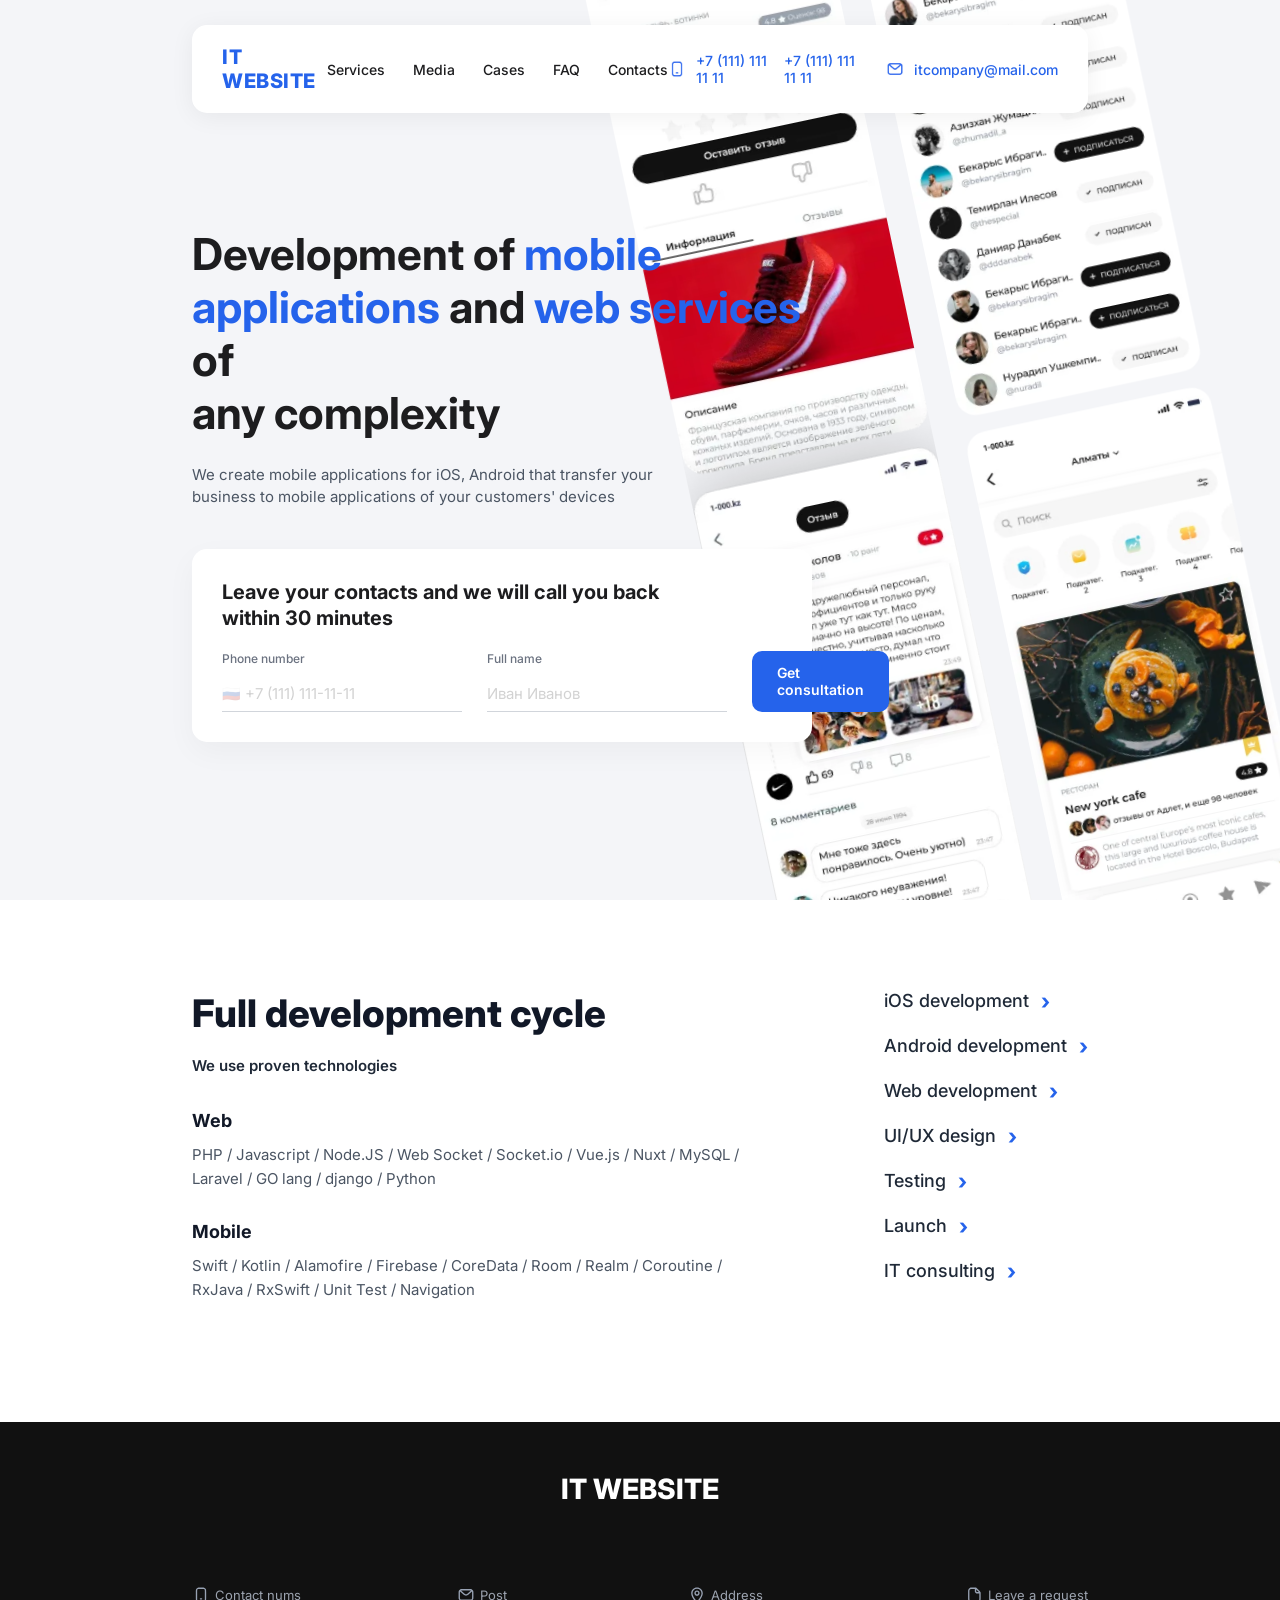
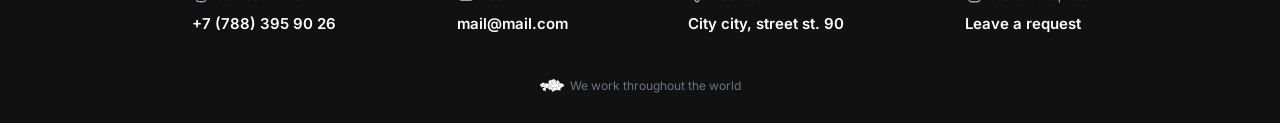
<file: src/index.html>
<!DOCTYPE html>
<html lang="ru">
<head>
    <meta charset="UTF-8">
    <meta name="viewport" content="width=device-width, initial-scale=1.0">
    <title>IT WEBSITE</title>
    <link href="https://fonts.googleapis.com/css2?family=Inter:wght@400;500;600;700;800&display=swap" rel="stylesheet">
    <link rel="stylesheet" href="assets/style/index.css">
</head>
<body>
    <div class="page-background">
        <input type="checkbox" id="menu-toggle" class="menu-checkbox">
        <header class="header-mobile">
            <label for="menu-toggle" class="burger-btn" aria-label="Open menu">
                <span></span>
                <span></span>
                <span></span>
            </label>
            <div class="company-logo">
                <span>IT WEBSITE</span>
            </div>
            <div class="mobile-header-contact">
                <a href="mailto:itcompany@mail.com">
                    <img src="assets/img/email.png" alt="Email">
                </a>
            </div>
        </header>
        <div class="mobile-menu" id="mobileMenu">
            <label for="menu-toggle" class="close-btn" aria-label="Close menu">&times;</label>
            <div class="mobile-menu-logo">
                <span>IT WEBSITE</span>
            </div>
            <nav class="mobile-nav-links">
                <a href="#services" class="mob-link">Services</a>
                <a href="#media" class="mob-link">Media</a>
                <a href="#cases" class="mob-link">Cases</a>
                <a href="#faq" class="mob-link">FAQ</a>
                <a href="#contacts" class="mob-link">Contacts</a>
            </nav>
            <div class="mobile-menu-contacts">
                <div class="contact-group">
                    <a href="tel:+71111111111" class="contact-link">
                        <img src="assets/img/phone.png" alt="phone"> +7 (111) 111 11 11
                    </a>
                    <a href="tel:+71111111111" class="contact-link">
                        <img src="assets/img/phone.png" alt="phone"> +7 (111) 111 11 11
                    </a>
                </div>
                <div class="contact-group">
                    <a href="mailto:itcompany@mail.com" class="contact-link">
                        <img src="assets/img/email.png" alt="email"> itcompany@mail.com
                    </a>
                </div>
            </div>
        </div>
        <header class="header-pc">
            <h4 class="logo">IT WEBSITE</h4>
            <nav class="navigation">
                <a href="#services">Services</a>
                <a href="#media">Media</a>
                <a href="#cases">Cases</a>
                <a href="#faq">FAQ</a>
                <a href="#contacts">Contacts</a>
            </nav>
            <div class="contacts">
                <div class="contact-group phone-group">
                    <img src="assets/img/phone.png" alt="phone">
                    <a href="tel:+71111111111">+7 (111) 111 11 11</a>
                    <a href="tel:+71111111111">+7 (111) 111 11 11</a>
                </div>
                <div class="contact-group mail-group">
                    <img src="assets/img/email.png" alt="email">
                    <a href="mailto:itcompany@mail.com">itcompany@mail.com</a>
                </div>
            </div>
        </header>
        <div class="hero-bg-animation" aria-hidden="true">
            <div class="hero-column hero-column--up">
                <div class="hero-column__track">
                    <img src="assets/img/column-left.webp" alt="">
                    <img src="assets/img/column-left.webp" alt="">
                </div>
            </div>
            <div class="hero-column hero-column--down">
                <div class="hero-column__track">
                    <img src="assets/img/column-right.webp" alt="">
                    <img src="assets/img/column-right.webp" alt="">
                </div>
            </div>
        </div>

        <main class="hero-main">
            <div class="description-text">
                <h1>
                    Development of <span>mobile<br>applications</span> and <span>web services</span> of<br>any complexity
                </h1>
                <p>
                    We create mobile applications for iOS, Android that transfer your business to mobile applications of your customers' devices
                </p>
            </div>
            <div class="get-contacts">
                <h4>
                    Leave your contacts and we will call you back<br>within 30 minutes
                </h4>
                <div class="get-contacts-form">
                    <form>
                        <div class="input-group">
                            <label for="phone-number">Phone number</label>
                            <input type="tel" placeholder="🇷🇺 +7 (111) 111-11-11" id="phone-number">
                        </div>
                        <div class="input-group">
                            <label for="full-name">Full name</label>
                            <input type="text" placeholder="Иван Иванов" id="full-name">
                        </div>
                        <button type="submit">Get<br>consultation</button>
                    </form>
                </div>
            </div>
        </main>
    </div>
    <section class="technologies-section">
        <div class="text-technologies">
            <h3>Full development cycle</h3>
            <p class="tech-subtitle">We use proven technologies</p>
            <div class="tech-group">
                <h4>Web</h4>
                <p>PHP / Javascript / Node.JS / Web Socket / Socket.io / Vue.js / Nuxt / MySQL / Laravel / GO lang / django / Python</p>
            </div>
            <div class="tech-group">
                <h4>Mobile</h4>
                <p>Swift / Kotlin / Alamofire / Firebase / CoreData / Room / Realm / Coroutine / RxJava / RxSwift / Unit Test / Navigation</p>
            </div>
        </div>
        <div class="list-technologies">
            <ul>
                <li><a href="#">iOS development</a></li>
                <li><a href="#">Android development</a></li>
                <li><a href="#">Web development</a></li>
                <li><a href="#">UI/UX design</a></li>
                <li><a href="#">Testing</a></li>
                <li><a href="#">Launch</a></li>
                <li><a href="#">IT consulting</a></li>
            </ul>
        </div>
    </section>
    <footer>
        <div class="footer-container">
            <h2>IT WEBSITE</h2>
            <div class="first-column"></div>
            <div class="footer-contacts">
                <div class="footer-contact">
                    <span><img src="assets/img/phone_black.svg" alt="phone">Contact nums</span>
                    <a href="tel:+77883959026">+7 (788) 395 90 26</a>
                </div>
                <div class="footer-contact">
                    <span><img src="assets/img/mail_black.svg" alt="mail">Post</span>
                    <a href="mailto:mail@mail.com">mail@mail.com</a>
                </div>
                <div class="footer-contact">
                    <span><img src="assets/img/place.svg" alt="place">Address</span>
                    <address>City city, street st. 90</address>
                </div>
                <div class="footer-contact">
                    <span><img src="assets/img/document.svg" alt="doc">Leave a request</span>
                    <a href="#">Leave a request</a>
                </div>
            </div>
            <p class="footer-note">
                <img src="assets/img/Vector.svg" alt="vector">
                We work throughout the world
            </p>
        </div>
    </footer>
</body>
</html>
</file>
<file: src/assets/style/index.css>
@charset "UTF-8";
* {
  margin: 0;
  padding: 0;
  box-sizing: border-box;
  font-family: "Inter", sans-serif;
}

html {
  height: 100%;
}

body {
  display: flex;
  min-height: 100%;
  flex-direction: column;
  background-color: #F4F5F8;
  color: #1D1D1F;
  margin: 0;
}

.menu-checkbox {
  display: none;
}

.header-pc {
  position: fixed;
  top: 25px;
  left: 50%;
  transform: translateX(-50%);
  width: 70%;
  max-width: 1200px;
  background: #FFFFFF;
  border-radius: 15px;
  padding: 20px 30px;
  display: flex;
  align-items: center;
  justify-content: space-between;
  box-shadow: 0 4px 24px rgba(0, 0, 0, 0.06);
  z-index: 1000;
}
.header-pc .logo {
  color: #2563EB;
  font-size: 20px;
  font-weight: 800;
  letter-spacing: 0.5px;
}
.header-pc .navigation {
  display: flex;
  gap: 28px;
}
.header-pc .navigation a {
  text-decoration: none;
  color: #1D1D1F;
  font-size: 14px;
  font-weight: 500;
  transition: color 0.2s;
}
.header-pc .navigation a:hover {
  color: #2563EB;
}
.header-pc .contacts {
  display: flex;
  align-items: center;
  gap: 24px;
}
.header-pc .contacts .contact-group {
  display: flex;
  align-items: center;
  gap: 10px;
}
.header-pc .contacts a {
  text-decoration: none;
  color: #2563EB;
  font-size: 14px;
  font-weight: 500;
}
.header-pc .contacts img {
  width: 18px;
  height: 18px;
}
@media (max-width: 769px) {
  .header-pc {
    display: none;
  }
}

.header-mobile {
  display: none;
}
@media (max-width: 769px) {
  .header-mobile {
    display: flex;
    justify-content: space-between;
    align-items: center;
    position: sticky;
    top: 15px;
    margin: 15px 30px;
    padding: 14px 22px;
    background: #FFFFFF;
    border-radius: 12px;
    box-shadow: 0 4px 18px rgba(0, 0, 0, 0.06);
    z-index: 100;
  }
}
@media (max-width: 426px) {
  .header-mobile {
    margin: 10px 15px;
    padding: 12px 16px;
    position: relative;
  }
}
.header-mobile .burger-btn {
  display: flex;
  flex-direction: column;
  justify-content: space-between;
  width: 24px;
  height: 18px;
  cursor: pointer;
}
.header-mobile .burger-btn span {
  display: block;
  width: 100%;
  height: 3px;
  background-color: #2563EB;
  border-radius: 2px;
}
.header-mobile .company-logo span {
  font-size: 18px;
  font-weight: 800;
  color: #2563EB;
}
@media (max-width: 426px) {
  .header-mobile .company-logo {
    position: absolute;
    left: 50%;
    transform: translateX(-50%);
  }
}
.header-mobile .mobile-header-contact {
  display: block;
}
.header-mobile .mobile-header-contact img {
  width: 22px;
  height: 22px;
  display: block;
}
@media (max-width: 426px) {
  .header-mobile .mobile-header-contact {
    display: none;
  }
}

.mobile-menu {
  display: none;
}
.mobile-menu .close-btn {
  position: absolute;
  top: 25px;
  right: 30px;
  font-size: 36px;
  color: #9CA3AF;
  cursor: pointer;
  line-height: 1;
}
@media (max-width: 426px) {
  .mobile-menu .close-btn {
    top: 20px;
    right: 20px;
    font-size: 32px;
  }
}
.mobile-menu .mobile-menu-logo span {
  color: #2563EB;
  font-size: 28px;
  font-weight: 800;
}
@media (max-width: 426px) {
  .mobile-menu .mobile-menu-logo span {
    font-size: 24px;
  }
}
.mobile-menu .mobile-nav-links {
  display: flex;
  flex-direction: column;
  align-items: center;
  gap: 24px;
}
@media (max-width: 426px) {
  .mobile-menu .mobile-nav-links {
    gap: 20px;
  }
}
.mobile-menu .mobile-nav-links .mob-link {
  font-size: 20px;
  font-weight: 600;
  color: #1D1D1F;
  text-decoration: none;
}
@media (max-width: 426px) {
  .mobile-menu .mobile-nav-links .mob-link {
    font-size: 18px;
  }
}
.mobile-menu .mobile-menu-contacts {
  display: flex;
  flex-direction: row;
  gap: 25px;
  align-items: center;
  justify-content: center;
  flex-wrap: wrap;
}
@media (max-width: 426px) {
  .mobile-menu .mobile-menu-contacts {
    flex-direction: column;
    gap: 14px;
  }
}
.mobile-menu .mobile-menu-contacts .contact-group {
  display: flex;
  flex-direction: row;
  gap: 20px;
  align-items: center;
}
@media (max-width: 426px) {
  .mobile-menu .mobile-menu-contacts .contact-group {
    flex-direction: column;
    gap: 12px;
  }
}
.mobile-menu .mobile-menu-contacts .contact-link {
  display: flex;
  align-items: center;
  gap: 8px;
  color: #2563EB;
  font-size: 14px;
  font-weight: 500;
  text-decoration: none;
}
.mobile-menu .mobile-menu-contacts .contact-link img {
  width: 16px;
  height: 16px;
}

@media (max-width: 769px) {
  .menu-checkbox:checked ~ .mobile-menu {
    display: flex;
    flex-direction: column;
    justify-content: space-between;
    align-items: center;
    position: fixed;
    top: 0;
    left: 0;
    width: 100%;
    height: 100vh;
    background-color: #FFFFFF;
    z-index: 2000;
    padding: 35px 30px 45px;
    box-sizing: border-box;
  }
}
@media (max-width: 426px) {
  .menu-checkbox:checked ~ .mobile-menu {
    padding: 25px 20px 35px;
  }
}

.page-background {
  display: flex;
  flex-direction: column;
  min-height: 100vh;
  background-color: #F4F5F8;
  position: relative;
  overflow: hidden;
}
@media (max-width: 769px) {
  .page-background {
    min-height: auto;
  }
}
@media (max-width: 426px) {
  .page-background {
    min-height: auto;
  }
}

.hero-bg-animation {
  position: absolute;
  top: -120px;
  right: 2%;
  width: 580px;
  height: 140%;
  overflow: hidden;
  pointer-events: none;
  z-index: 1;
  display: flex;
  justify-content: center;
  gap: 30px;
  transform: rotate(-12deg);
}
@media (max-width: 769px) {
  .hero-bg-animation {
    display: flex;
    top: -60px;
    right: -70px;
    width: 440px;
    height: 130%;
    gap: 20px;
    transform: rotate(-12deg);
    opacity: 0.85;
  }
}
@media (max-width: 426px) {
  .hero-bg-animation {
    display: flex;
    top: 230px;
    left: 50%;
    right: auto;
    width: 380px;
    height: 520px;
    gap: 15px;
    transform: translateX(-50%) rotate(-12deg);
    opacity: 1;
  }
}
.hero-bg-animation .hero-column {
  width: 250px;
  flex-shrink: 0;
  overflow: hidden;
}
@media (max-width: 769px) {
  .hero-bg-animation .hero-column {
    width: 190px;
  }
}
@media (max-width: 426px) {
  .hero-bg-animation .hero-column {
    width: 165px;
  }
}
.hero-bg-animation .hero-column .hero-column__track {
  display: flex;
  flex-direction: column;
  will-change: transform;
}
.hero-bg-animation .hero-column .hero-column__track img {
  width: 100%;
  height: auto;
  display: block;
  -webkit-user-select: none;
     -moz-user-select: none;
          user-select: none;
}
.hero-bg-animation .hero-column--up .hero-column__track {
  animation: scrollUp 25s linear infinite;
}
.hero-bg-animation .hero-column--down .hero-column__track {
  animation: scrollDown 28s linear infinite;
}

@keyframes scrollUp {
  0% {
    transform: translateY(0);
  }
  100% {
    transform: translateY(-50%);
  }
}
@keyframes scrollDown {
  0% {
    transform: translateY(-50%);
  }
  100% {
    transform: translateY(0);
  }
}
.hero-main {
  position: relative;
  z-index: 2;
  width: 70%;
  max-width: 1200px;
  margin: 0 auto;
  padding-top: 150px;
  padding-bottom: 80px;
  display: flex;
  flex-direction: column;
  justify-content: center;
  gap: 40px;
  flex: 1 0 auto;
}
@media (max-width: 769px) {
  .hero-main {
    width: 100%;
    padding: 40px 30px 60px;
    gap: 30px;
  }
}
@media (max-width: 426px) {
  .hero-main {
    padding: 20px 16px 40px;
    gap: 0;
  }
}

.description-text h1 {
  font-size: 44px;
  font-weight: 700;
  line-height: 1.2;
  margin-bottom: 24px;
  color: #1D1D1F;
  width: 650px;
  max-width: 100%;
}
.description-text h1 span {
  color: #2563EB;
}
@media (max-width: 769px) {
  .description-text h1 {
    font-size: 28px;
    line-height: 1.25;
    margin-bottom: 16px;
    max-width: 380px;
  }
}
@media (max-width: 426px) {
  .description-text h1 {
    font-size: 24px;
    margin-bottom: 12px;
    width: 100%;
    max-width: 100%;
  }
}
.description-text p {
  font-size: 15px;
  line-height: 1.5;
  color: #4B5563;
  width: 520px;
  max-width: 100%;
}
@media (max-width: 769px) {
  .description-text p {
    font-size: 13px;
    max-width: 380px;
  }
}
@media (max-width: 426px) {
  .description-text p {
    line-height: 1.45;
    width: 100%;
  }
}

.get-contacts {
  background: #FFFFFF;
  border-radius: 15px;
  padding: 30px;
  width: 620px;
  max-width: 100%;
  box-shadow: 0 10px 30px rgba(0, 0, 0, 0.04);
}
.get-contacts h4 {
  font-size: 20px;
  font-weight: 700;
  margin-bottom: 20px;
  line-height: 1.3;
}
@media (max-width: 769px) {
  .get-contacts h4 {
    font-size: 16px;
    margin-bottom: 16px;
  }
}
@media (max-width: 426px) {
  .get-contacts h4 {
    font-size: 16px;
  }
}
@media (max-width: 769px) {
  .get-contacts {
    max-width: 380px;
    padding: 22px;
  }
}
@media (max-width: 426px) {
  .get-contacts {
    width: 100%;
    max-width: 100%;
    padding: 20px 16px;
    margin-top: 550px;
  }
}

.get-contacts-form form {
  display: flex;
  flex-direction: row;
  gap: 25px;
}
@media (max-width: 769px) {
  .get-contacts-form form {
    flex-direction: column;
    align-items: stretch;
    gap: 16px;
  }
}
@media (max-width: 426px) {
  .get-contacts-form form {
    gap: 14px;
  }
}
.get-contacts-form .input-group {
  display: flex;
  flex-direction: column;
  gap: 10px;
}
.get-contacts-form .input-group label {
  font-size: 12px;
  color: #6B7280;
  font-weight: 500;
}
.get-contacts-form .input-group input {
  border: none;
  border-bottom: 1px solid #D1D5DB;
  padding: 8px 0;
  font-size: 15px;
  color: #1D1D1F;
  outline: none;
}
.get-contacts-form .input-group input:focus {
  border-bottom-color: #2563EB;
}
.get-contacts-form .input-group input::-moz-placeholder {
  color: rgba(29, 29, 31, 0.2);
}
.get-contacts-form .input-group input::placeholder {
  color: rgba(29, 29, 31, 0.2);
}
.get-contacts-form button {
  background: #2563EB;
  color: #FFFFFF;
  border: none;
  border-radius: 10px;
  padding: 10px 25px;
  font-size: 14px;
  font-weight: 600;
  cursor: pointer;
  text-align: left;
  transition: background 0.2s;
}
.get-contacts-form button:hover {
  background: #1D4ED8;
}
@media (max-width: 769px) {
  .get-contacts-form button {
    width: 100%;
    padding: 12px;
    text-align: center;
  }
}

.technologies-section {
  width: 100%;
  background-color: #FFFFFF;
  padding: 90px 15%;
  display: flex;
  justify-content: space-between;
  align-items: flex-start;
  gap: 60px;
}
@media (max-width: 769px) {
  .technologies-section {
    padding: 60px 30px;
    gap: 30px;
  }
}
@media (max-width: 426px) {
  .technologies-section {
    padding: 40px 16px;
    flex-direction: column;
    gap: 30px;
  }
}

.text-technologies {
  max-width: 550px;
}
.text-technologies h3 {
  font-size: 38px;
  font-weight: 800;
  color: #111827;
  margin-bottom: 20px;
}
@media (max-width: 769px) {
  .text-technologies h3 {
    font-size: 28px;
  }
}
@media (max-width: 426px) {
  .text-technologies h3 {
    font-size: 22px;
  }
}
.text-technologies .tech-subtitle {
  font-size: 15px;
  font-weight: 600;
  color: #1F2937;
  margin-bottom: 35px;
}
.text-technologies .tech-group {
  margin-bottom: 30px;
}
.text-technologies .tech-group h4 {
  font-size: 18px;
  font-weight: 700;
  color: #111827;
  margin-bottom: 12px;
}
.text-technologies .tech-group p {
  font-size: 15px;
  line-height: 1.6;
  color: #4B5563;
}
@media (max-width: 769px) {
  .text-technologies {
    max-width: 55%;
  }
}
@media (max-width: 426px) {
  .text-technologies {
    max-width: 100%;
  }
}

.list-technologies ul {
  list-style: none;
  display: flex;
  flex-direction: column;
  gap: 20px;
}
.list-technologies a {
  text-decoration: none;
  color: #1F2937;
  font-size: 18px;
  font-weight: 500;
  display: inline-flex;
  align-items: center;
  border-bottom: 2px solid transparent;
  padding-bottom: 2px;
  transition: all 0.2s;
}
.list-technologies a::after {
  content: "›";
  color: #2563EB;
  font-size: 22px;
  line-height: 0;
  margin-left: 12px;
  font-weight: 700;
}
.list-technologies a:hover {
  font-weight: 700;
  border-bottom-color: #2563EB;
}
@media (max-width: 769px) {
  .list-technologies a {
    font-size: 16px;
  }
}
@media (max-width: 426px) {
  .list-technologies a {
    font-size: 16px;
    width: 100%;
    justify-content: space-between;
  }
}
@media (max-width: 769px) {
  .list-technologies {
    max-width: 40%;
  }
}
@media (max-width: 426px) {
  .list-technologies {
    width: 100%;
    max-width: 100%;
  }
}

footer {
  background-color: #111111;
  color: #FFFFFF;
  padding: 50px 0 25px;
  margin-top: auto;
  width: 100%;
}
footer h2 {
  font-size: 28px;
  font-weight: 800;
}

.footer-container {
  width: 70%;
  max-width: 1200px;
  margin: auto;
  display: flex;
  flex-direction: column;
  align-items: center;
  gap: 40px;
}
@media (max-width: 769px) {
  .footer-container {
    width: 100%;
    padding: 0 30px;
  }
}
@media (max-width: 426px) {
  .footer-container {
    padding: 0 16px;
    align-items: flex-start;
    width: 100%;
    gap: 20px;
  }
}

.footer-contacts {
  display: flex;
  flex-direction: row;
  justify-content: space-between;
  width: 100%;
  gap: 25px;
}
@media (max-width: 769px) {
  .footer-contacts {
    display: grid;
    grid-template-columns: 1fr 1fr;
    gap: 25px;
  }
}
@media (max-width: 426px) {
  .footer-contacts {
    display: flex;
    flex-direction: column;
    gap: 20px;
  }
}

.footer-contact {
  display: flex;
  flex-direction: column;
  gap: 10px;
}
.footer-contact span {
  font-size: 13px;
  display: flex;
  align-items: center;
  gap: 5px;
  color: #9CA3AF;
}
.footer-contact span img {
  width: 18px;
  height: 18px;
}
.footer-contact a,
.footer-contact address {
  color: #FFFFFF;
  text-decoration: none;
  font-size: 15px;
  font-weight: 600;
  font-style: normal;
}

.footer-note {
  font-size: 12px;
  color: #6B7280;
  display: flex;
  align-items: center;
  gap: 5px;
}
.footer-note img {
  width: 25px;
  height: 25px;
}/*# sourceMappingURL=index.css.map */
</file>
